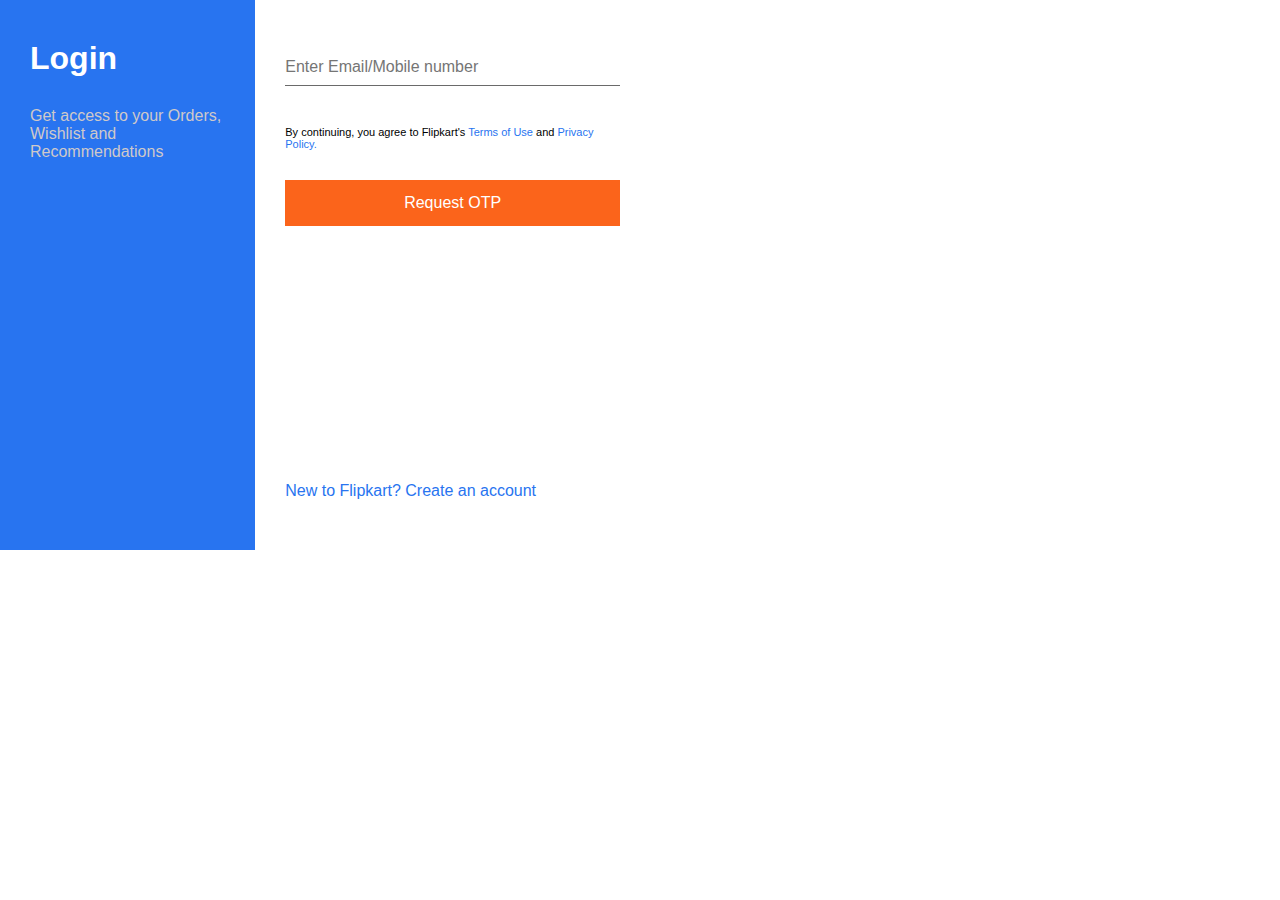
<file: loginflip1.html>
<!DOCTYPE html>
<html lang="en">
  <head>
    <meta charset="UTF-8" />
    <meta name="viewport" content="width=device-width, initial-scale=1.0" />
    <title>Login</title>
    <style>
      * {
        margin: 0;
        padding: 0;
        box-sizing: border-box;
        font-family: Arial, Helvetica, sans-serif;
      }
      .container {
        display: flex;
        width: 650px;
        height: 550px;
        /* border: 5px solid #000; */
      }

      .leftSection {
        background-color: #2874f0;
        color: #fff;
        width: 40%;
        padding: 40px 30px;
      }

      .bgImg {
        background-image: url(https://static-assets-web.flixcart.com/fk-p-linchpin-web/fk-cp-zion/img/login_img_c4a81e.png);
        background-repeat: no-repeat;
        height: 400px;
        width: 100%;
        margin-top: 200px;
      }

      .leftSection p {
        font-size: 16px;
        font-weight: 500;
        margin-top: 30px;
        color: rgb(207, 201, 201);
      }

      .rightSection {
        display: flex;
        flex-direction: column;
        padding: 50px 30px;
        justify-content: space-between;
      }

      .rightSection form {
        display: flex;
        flex-direction: column;
        gap: 30px;
      }

      .rightSection form input {
        border: none;
        border-bottom: 1px solid rgb(106, 106, 106);
        padding: 10px 0px;
      }

      .rightSection form p {
        margin-top: 10px;
        font-size: 11px;
      }

      a {
        text-decoration: none;
        color: #2874f0;
      }

      .rightSection form input::placeholder {
        font-size: 16px;
      }

      .RequestOtp {
        background-color: #fb641b;
        color: #fff;
        border: none;
        /* font-weight: 600; */
        font-size: 16px;
        padding: 14px 0px;
      }
    </style>
  </head>
  <body>
    <div class="container">
      <div class="leftSection">
        <h1>Login</h1>
        <p>Get access to your Orders, Wishlist and Recommendations</p>
        <div class="bgImg"></div>
      </div>
      <div class="rightSection">
        <form action="">
          <input placeholder="Enter Email/Mobile number" type="text" />
          <p>
            By continuing, you agree to Flipkart's
            <a href="">Terms of Use</a> and
            <a href="">Privacy Policy.</a>
          </p>
          <button class="RequestOtp">Request OTP</button>
        </form>
        <div>
          <a href="">New to Flipkart? Create an account</a>
        </div>
      </div>
    </div>
    <a href="./profile.html"></a>
  </body>
</html>
</file>
